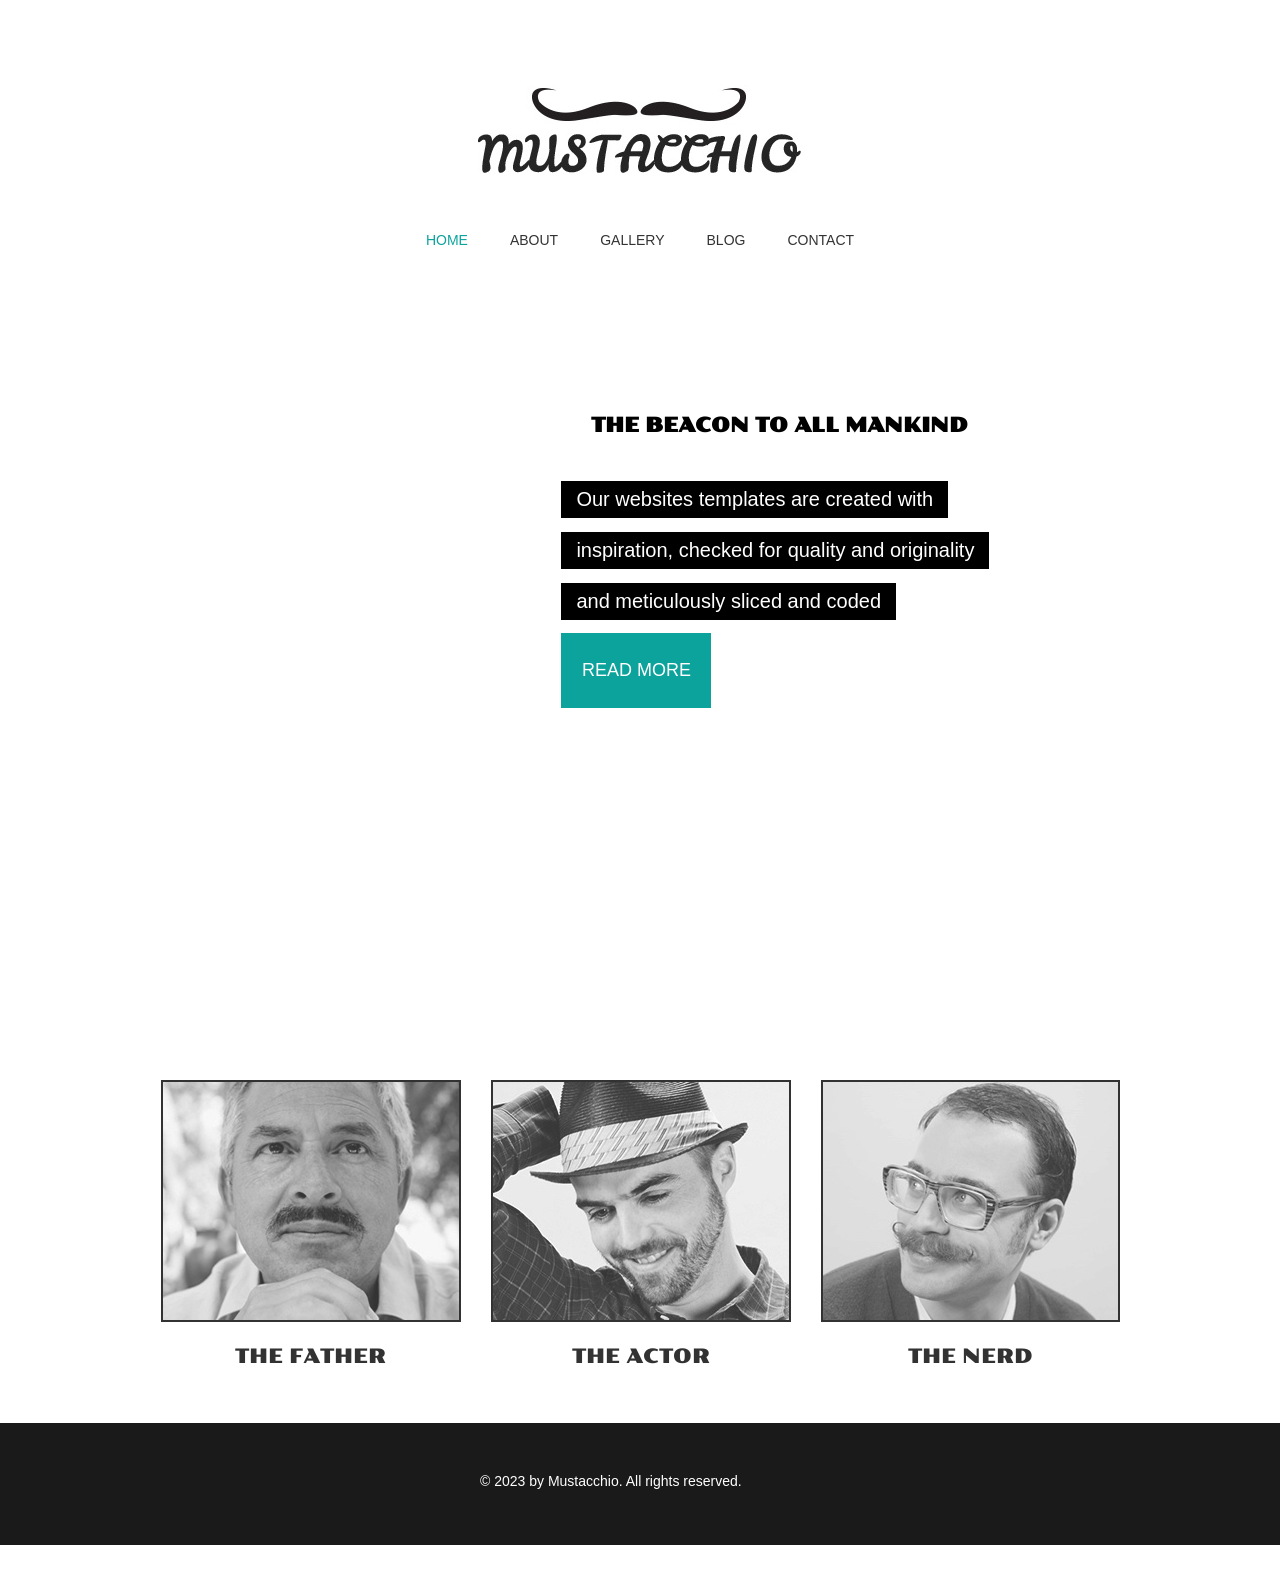
<file: index.html>
<!DOCTYPE html>
<html lang="en">
<head>
    <meta charset="UTF-8">
    <meta name="viewport" content="width=device-width, initial-scale=1.0">
    <link rel="stylesheet" href="style.css">
    <title>Document</title>
    <link rel="preconnect" href="https://fonts.googleapis.com">
    <link rel="preconnect" href="https://fonts.gstatic.com" crossorigin>
    <link href="https://fonts.googleapis.com/css2?family=Poller+One&display=swap" rel="stylesheet">
</head>
<body>
     <div class="header">
        <div class="image">
            <a href="https://freewebsitetemplates.com/preview/mustacheenthusiast/index.html" target="_blank"><img src="images/logo.jpg" alt="logo.jpg"></a>
        </div>

        <ul>
            <li><a style="color:#0ba39c" href="index.html">HOME</a></li>
            <li><a href="about.html">ABOUT</a></li>
            <li><a href="gallery.html">GALLERY</a></li>
            <li><a href="blog.html">BLOG</a></li>
            <li><a href="contact.html">CONTACT</a></li>
        </ul>
    </div>
    <div class="content">
        <div class="content text">
            <h2>the beacon to all mankind</h2><br><br>
            <p>Our websites templates are created with</p><br>
            <p>inspiration, checked for quality and originality</p><br>
            <p>and meticulously sliced and coded</p><br>
            <input type="button" value="READ MORE">
        </div>
    </div>
    
    <div class="images">
        <div class="images caption">
            <a href="gallery.html"><img src="images/the-father.jpg" alt="dad"></a>
            <h2>The Father</h2>
        </div>
        <div class="images caption">
            <a href=""><img src="images/the-actor.jpg" alt="actor"></a>
            <h2>The Actor</h2>
        </div>
        <div class="images caption">
            <a href="gallery.html"><img src="images/the-nerd.jpg" alt="nerd"></a>
            <h2>The Nerd</h2>
        </div>
    </div>

    <div class="footer">
        <div>
            <p>© 2023 by Mustacchio. All rights reserved.</p>
        </div>
    </div>
    
</body>
</html>
</file>
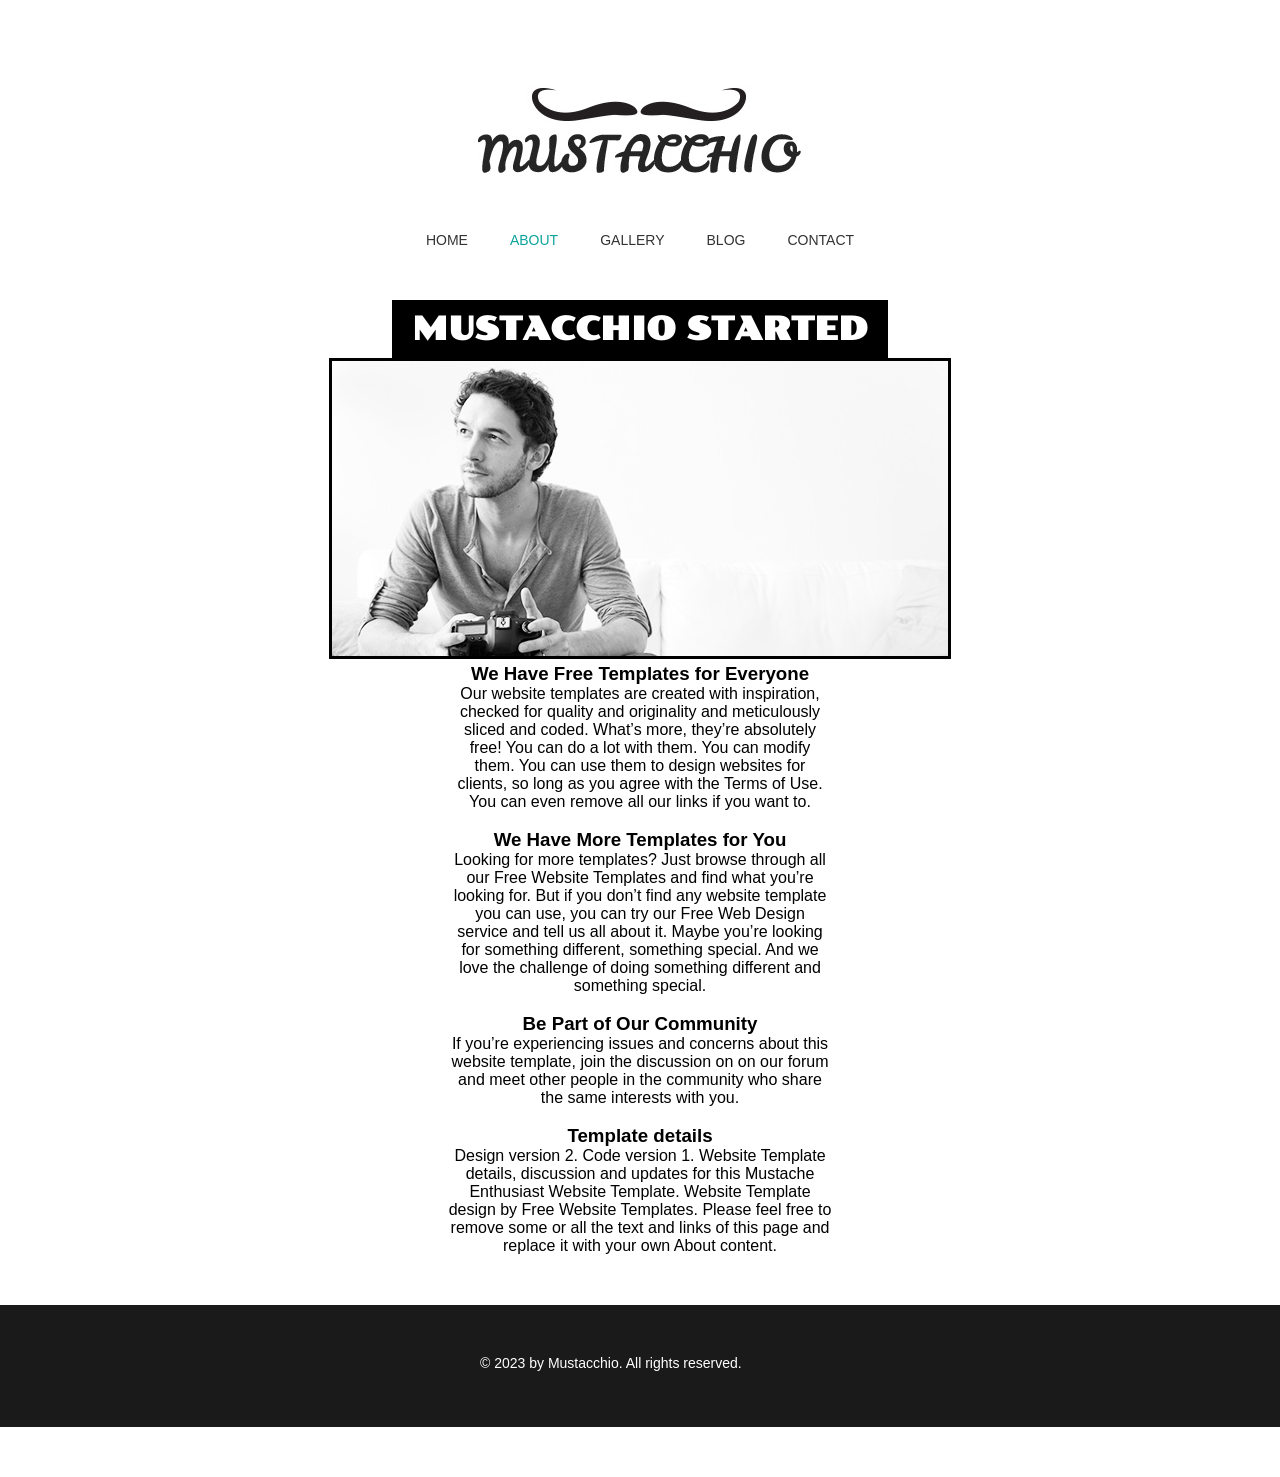
<file: about.html>
<!DOCTYPE html>
<html lang="en">
<head>
    <meta charset="UTF-8">
    <meta name="viewport" content="width=device-width, initial-scale=1.0">
    <link rel="stylesheet" href="style.css">
    <link rel="stylesheet" href="gallery.css">
    <link rel="preconnect" href="https://fonts.googleapis.com">
    <link rel="preconnect" href="https://fonts.gstatic.com" crossorigin>
    <link href="https://fonts.googleapis.com/css2?family=Poller+One&display=swap" rel="stylesheet">
    <title>Gallery</title>
</head>
<body>
    <div class="header">
        <div class="image">
            <a href="https://freewebsitetemplates.com/preview/mustacheenthusiast/index.html" target="_blank"><img src="images/logo.jpg" alt="logo.jpg"></a>
        </div>

        <ul>
            <li><a href="index.html">HOME</a></li>
            <li><a style="color:#0ba39c" href="about.html">ABOUT</a></li>
            <li><a href="gallery.html">GALLERY</a></li>
            <li><a href="blog.html">BLOG</a></li>
            <li><a href="contact.html">CONTACT</a></li>
        </ul>
    </div>
    <div class="start">
        <h1>Mustacchio Started</h1>
        <img src="images/photographer.jpg" alt="photo grapher">

        <h3>We Have Free Templates for Everyone</h3>
        <p>Our website templates are created with inspiration, checked for quality and originality and meticulously sliced and coded. What’s more, they’re absolutely free! You can do a lot with them. You can modify them. You can use them to design websites for clients, so long as you agree with the Terms of Use. You can even remove all our links if you want to.</p><br>
        <h3>We Have More Templates for You</h3>
        <p>Looking for more templates? Just browse through all our Free Website Templates and find what you’re looking for. But if you don’t find any website template you can use, you can try our Free Web Design service and tell us all about it. Maybe you’re looking for something different, something special. And we love the challenge of doing something different and something special.</p><br>
        <h3>Be Part of Our Community</h3>
        <p>If you’re experiencing issues and concerns about this website template, join the discussion on on our forum and meet other people in the community who share the same interests with you.</p><br>
        <h3>Template details</h3>
        <p>Design version 2. Code version 1. Website Template details, discussion and updates for this Mustache Enthusiast Website Template. Website Template design by Free Website Templates. Please feel free to remove some or all the text and links of this page and replace it with your own About content.</p>

    </div>
    <div class="footer">
        <div>
            <p>© 2023 by Mustacchio. All rights reserved.</p>
        </div>
    </div>
</body>
</html>
</file>
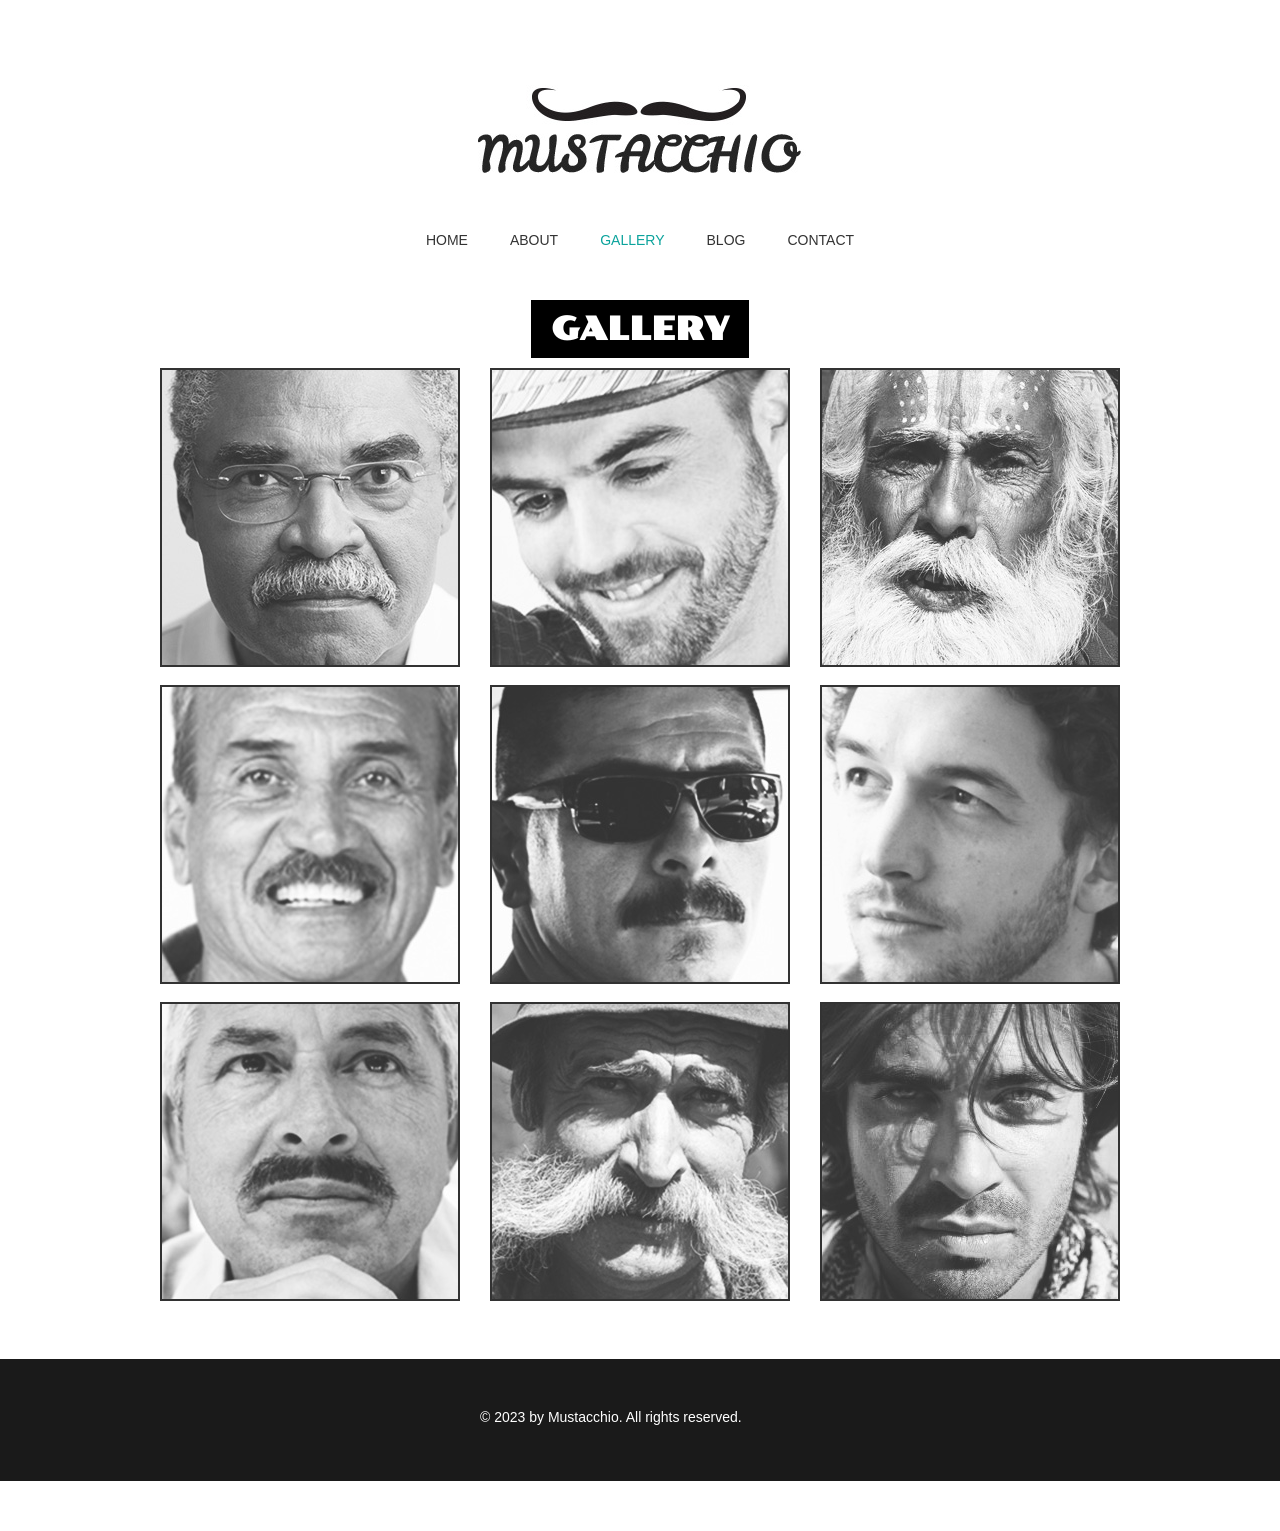
<file: gallery.html>
<!DOCTYPE html>
<html lang="en">
<head>
    <meta charset="UTF-8">
    <meta name="viewport" content="width=device-width, initial-scale=1.0">
    <link rel="stylesheet" href="style.css">
    <link rel="stylesheet" href="gallery.css">
    <link rel="preconnect" href="https://fonts.googleapis.com">
    <link rel="preconnect" href="https://fonts.gstatic.com" crossorigin>
    <link href="https://fonts.googleapis.com/css2?family=Poller+One&display=swap" rel="stylesheet">
    <title>Gallery</title>
</head>
<body>

    <div class="header">
        <div class="image">
            <a href="https://freewebsitetemplates.com/preview/mustacheenthusiast/index.html" target="_blank"><img src="images/logo.jpg" alt="logo.jpg"></a>
        </div>
        <ul>
            <li><a href="index.html">HOME</a></li>
            <li><a href="about.html">ABOUT</a></li>
            <li><a style="color:#0ba39c" href="gallery.html">GALLERY</a></li>
            <li><a href="blog.html">BLOG</a></li>
            <li><a href="contact.html">CONTACT</a></li>
        </ul>
    </div>
    <h1>gallery</h1>
    <div class="images">
        <div class="images caption">
            <a href="gallery.html"><img src="images/mustache1.jpg" alt="1"></a>
        </div>
        <div class="images caption">
            <a href=""><img src="images/mustache2.jpg" alt="2"></a>
        </div>
        <div class="images caption">
            <a href="gallery.html"><img src="images/mustache3.jpg" alt="3"></a>
        </div>
    </div>
    <div class="images">
        <div class="images caption">
            <a href="gallery.html"><img src="images/mustache4.jpg" alt="4"></a>
        </div>
        <div class="images caption">
            <a href=""><img src="images/mustache5.jpg" alt="5"></a>
        </div>
        <div class="images caption">
            <a href="gallery.html"><img src="images/mustache6.jpg" alt="6"></a>
        </div>
    </div>
    <div class="images">
        <div class="images caption">
            <a href="gallery.html"><img src="images/mustache7.jpg" alt="7"></a>
        </div>
        <div class="images caption">
            <a href=""><img src="images/mustache8.jpg" alt="8"></a>
        </div>
        <div class="images caption">
            <a href="gallery.html"><img src="images/mustache9.jpg" alt="9"></a>
        </div>
    </div>

    <div class="footer">
        <div>
            <p>© 2023 by Mustacchio. All rights reserved.</p>
        </div>
    </div>
</body>
</html>
</file>
<file: style.css>
*{
    margin: 0;
    padding: 0;
    box-sizing: border-box;
}
.logo-display{
    margin-top:100px;
    display:flex;
    justify-content: center;
}
a:visited{
    color:#333;
}
.header {
    display:flex;
    flex-direction: column;
    margin: 85px auto;
    align-items: center;
    margin-bottom: 2px;
}
ul{
    list-style:none;
    display:flex;
    gap: 42px;
    margin:49px;
}
ul li a{
    font-family: "Arial Black", Gadget, sans-serif;
    color:#333;
    text-decoration: none;
    font-size: 14px;
}
ul li a:hover {
    color:#0ba39c;
}
.content{
    width: 100%;
    height: 770px;
    background-image: url("https://freewebsitetemplates.com/preview/mustacheenthusiast/images/the-beacon.jpg");
    background-repeat: no-repeat;
    background-size: 100%;
}
.content .text{
    background-image: none;
    height:fit-content;
    width:35%;
    margin-top: 7.6%;
    line-height: 0.85;
    margin-right:22%;
    float: right;
    text-align: center;
    width: fit-content;
}
.text h2 {
    padding: 20px 30px;
    background-color:white;
    font-size:20px;
    font-family: "Poller One";
    text-transform: uppercase;
}
.text p{
    background-color: black;
    padding: 10px 15px;
    color:white;
    font-size:20px;
    width:fit-content;
    font-family: Arial, Helvetica, sans-serif;;
}
.content input{
    background-color: #0ba39c;
    min-height: 75px;
    min-width: 150px;
    border:none;
    float:left;
    color:white;
    font-size: 18px;

}
.images {
    display:flex;
    gap:20px;
    justify-content: center;
    text-align: center;
    margin:5px
}
.images img {
    border: 2px solid black;
}
.images .caption:hover{
    opacity: 1;
    transition: 0.5s ease-in-out;
}
.images .caption {
    flex-direction: column;
    font-family: "Poller One";
    font-size:13px;
    text-transform: uppercase;
    opacity: 0.8;
}
.images .caption h2{
    opacity: 1;
    font-weight:normal
}
div.footer{
    background-color: #1a1a1a;
    font-family: Arial, Helvetica, sans-serif;
    
    margin: 50px 0 50px;
    height: 122px;
}
.footer p{
    font-size: 14px;
    color:white;
    margin-left:480px;
}
.footer div {
    display:block;
    padding-top:50px
}
.start{
    text-align: center;
    margin-bottom: 10px;
    
}
.start h3, .start p {
    font-family: Arial, Helvetica, sans-serif;
    width:30%;
    margin: 0 35%;
}
.start img{
    border: 3px solid black
}
</file>
<file: gallery.css>
*{
    margin: 0;
    padding: 0;
    box-sizing: border-box;
}
h1 {
    margin: auto;
    font-family: "Poller One";
    text-transform: uppercase;
    color:white;
    background-color:black;
    max-width: fit-content;
    padding: 10px 20px;
    text-align: center;
}
</file>
